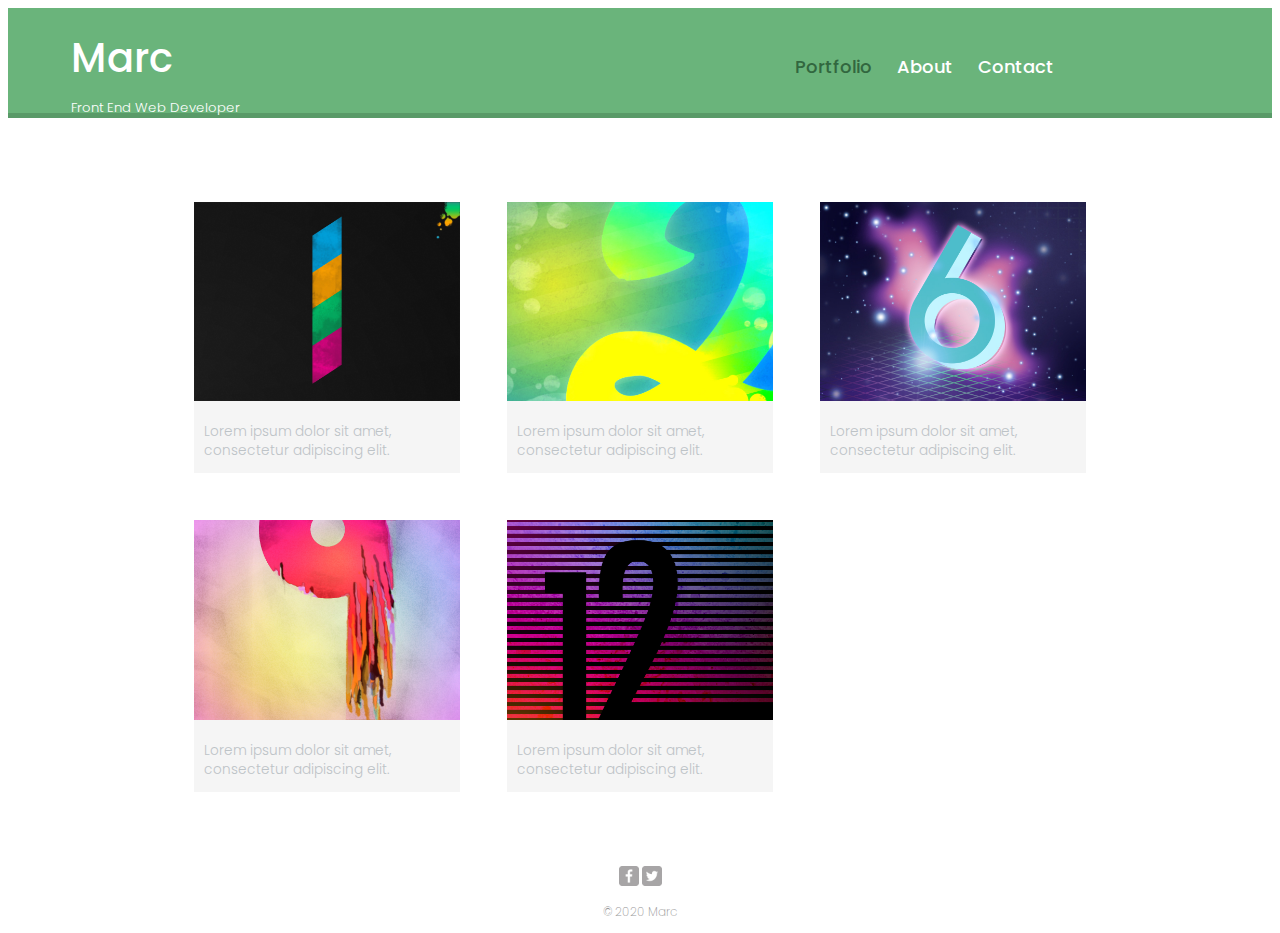
<file: index.html>
<!DOCTYPE html>

<html>

<head>
    <!-- Specifiy character set -->
    <meta charset="utf-8">
    <!-- Viewport meta tag -->
    <meta name="viewport" content="width=device-width, intial-scale=1">
    <!-- Title -->
    <title>Marc | Front End Web Developer</title>
    <!-- Google Fonts -->
    <link href="https://fonts.googleapis.com/css2?family=Poppins:wght@200;300;500&display=swap" rel="stylesheet">
    <!-- Make all browsers the same with Normalize -->
    <link href="https://necolas.github.io/normalize.css/8.0.1/normalize.css" rel="stylesheet">
    <!-- Stylesheets -->
    <link href="css/styles.css" rel="stylesheet">
    <link href="css/responsive.css" rel="stylesheet">
</head>

<body>
    <!-- START OF THE HEADER-->
    <header>
        <!-- START LOGO-->
        <!-- Clicking either of these should take you back to the index page-->
        <a href="index.html" id="logo">
            <!-- H1 element for our name-->
            <h1>Marc</h1>
            <!-- H2 element for our title-->
            <h2>Front End Web Developer</h2>
        </a>
        <!-- END LOGO-->

        <!-- START OF NAVBAR-->
        <nav>
            <!-- Navbar with three links: Portfolio, About, Contact -->
            <ul>
                <li><a href="index.html" class="selected">Portfolio</a></li>
                <li><a href="about.html">About</a></li>
                <li><a href="contact.html">Contact</a></li>
            </ul>
        </nav>
        <!-- END OF NAVBAR-->
    </header>
    <!-- END OF THE HEADER -->


    <!-- START PORTFOLIO CONTENT-->

    <!-- For each of the portfolio items we have an image, text underneath it with a light gray background-->

    <div id="wrapper">
        <ul id="gallery">
            <li>
                <img src="img/numbers-01.jpg" alt="Number 1">
                <p>Lorem ipsum dolor sit amet, consectetur adipiscing elit.</p>
            </li>
            <li>
                <img src="img/numbers-02.jpg" alt="Number 2">
                <p>Lorem ipsum dolor sit amet, consectetur adipiscing elit.</p>
            </li>
            <li>
                <img src="img/numbers-06.jpg" alt="Number 6">
                <p>Lorem ipsum dolor sit amet, consectetur adipiscing elit.</p>
            </li>
            <li>
                <img src="img/numbers-09.jpg" alt="Number 9">
                <p>Lorem ipsum dolor sit amet, consectetur adipiscing elit.</p>
            </li>
            <li>
                <img src="img/numbers-12.jpg" alt="Number 12">
                <p>Lorem ipsum dolor sit amet, consectetur adipiscing elit.</p>
            </li>
        </ul>
    </div>

    <!-- END PORTFOLIO CONTENT-->


    <!-- START FOOTER-->
    <footer>
        <!-- There is a facebook link that opens a new tab-->
        <a href="http://facebook.com" target="_blank"><img src="img/facebook-wrap.png" class="social-icon"></a>
        <!-- There is a twitter link that opens a new tab-->
        <a href="http://twitter.com" target="_blank"><img src="img/twitter-wrap.png" class="social-icon"></a>
        <!-- Copyright information-->
        <p>&copy; 2020 Marc</p>
    </footer>
    <!-- END FOOTER-->

</body>

</html>
</file>
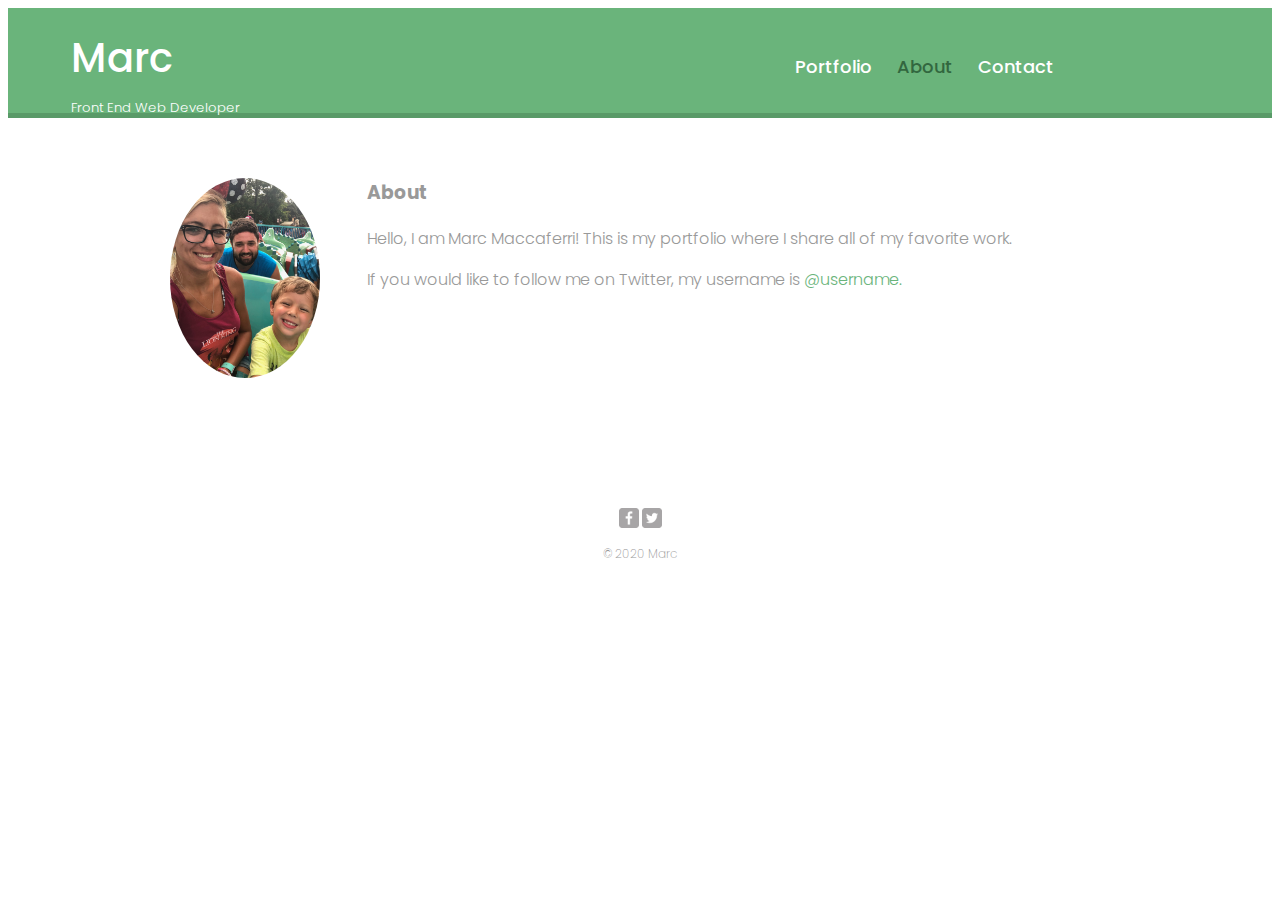
<file: about.html>
<!DOCTYPE html>

<html>

<head>
    <!-- Specifiy character set -->
    <meta charset="utf-8">
    <!-- Viewport meta tag -->
    <meta name="viewport" content="width=device-width, intial-scale=1">
    <!-- Title -->
    <title>Marc | Front End Web Developer</title>
    <!-- Google Fonts -->
    <link href="https://fonts.googleapis.com/css2?family=Poppins:wght@200;300;500&display=swap" rel="stylesheet">
    <!-- Make all browsers the same with Normalize -->
    <link href="https://necolas.github.io/normalize.css/8.0.1/normalize.css" rel="stylesheet">
    <!-- Stylesheets -->
    <link href="css/styles.css" rel="stylesheet">
    <link href="css/responsive.css" rel="stylesheet">
</head>

<body>
    <!-- START OF THE HEADER-->
    <header>
        <!-- START LOGO-->
        <!-- Clicking either of these should take you back to the index page-->
        <a href="index.html" id="logo">
            <!-- H1 element for our name-->
            <h1>Marc</h1>
            <!-- H2 element for our title-->
            <h2>Front End Web Developer</h2>
        </a>
        <!-- END LOGO-->

        <!-- START OF NAVBAR-->
        <nav>
            <!-- Navbar with three links: Portfolio, About, Contact -->
            <ul>
                <li><a href="index.html">Portfolio</a></li>
                <li><a href="about.html" class="selected">About</a></li>
                <li><a href="contact.html">Contact</a></li>
            </ul>
        </nav>
        <!-- END OF NAVBAR-->
    </header>
    <!-- END OF THE HEADER -->


    <div id="wrapper">
        <!-- ABOUT IMAGE-->
        <img src="img/marc.jpeg" alt="Photo of Marc" class="profile-photo">
        <!-- TITLE -->
        <h3>About</h3>
        <!-- ABOUT PARAGRAPHS -->
        <p>Hello, I am Marc Maccaferri! This is my portfolio where I share all of my favorite work.</p>
        <p>If you would like to follow me on Twitter, my username is <a href="http://twitter.com" target="_blank">@username.</a></p>
    </div>

    <!-- START FOOTER -->
    <footer>
        <!-- There is a facebook link that opens a new tab-->
        <a href="http://facebook.com" target="_blank"><img src="img/facebook-wrap.png" class="social-icon"></a>
        <!-- There is a twitter link that opens a new tab-->
        <a href="http://twitter.com" target="_blank"><img src="img/twitter-wrap.png" class="social-icon"></a>
        <!-- Copyright information-->
        <p>&copy; 2020 Marc</p>
    </footer>
    <!-- END FOOTER-->

</body>

</html>
</file>
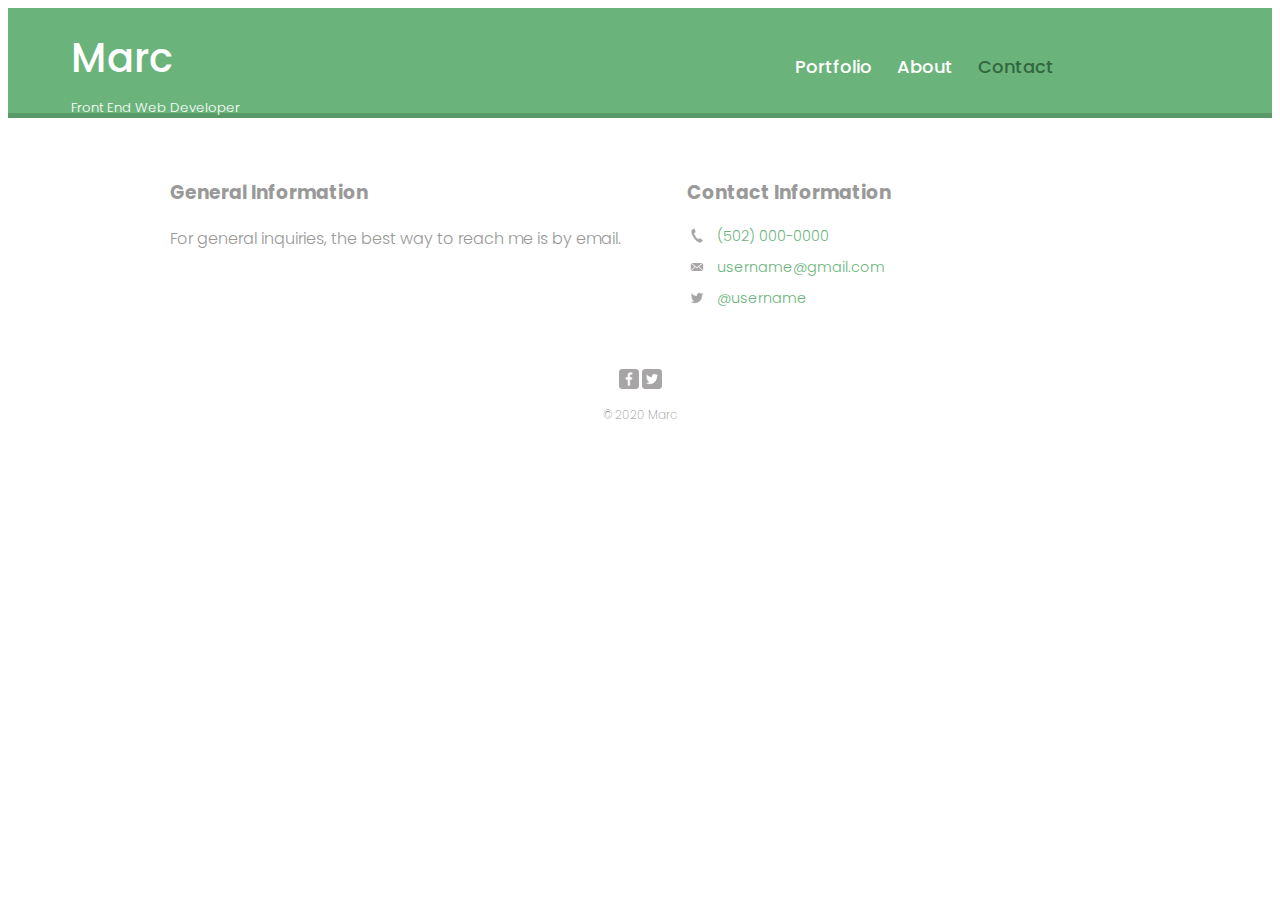
<file: contact.html>
<!DOCTYPE html>

<html>

<head>
    <!-- Specifiy character set -->
    <meta charset="utf-8">
    <!-- Viewport meta tag -->
    <meta name="viewport" content="width=device-width, intial-scale=1">
    <!-- Title -->
    <title>Marc | Front End Web Developer</title>
    <!-- Google Fonts -->
    <link href="https://fonts.googleapis.com/css2?family=Poppins:wght@200;300;500&display=swap" rel="stylesheet">
    <!-- Make all browsers the same with Normalize -->
    <link href="https://necolas.github.io/normalize.css/8.0.1/normalize.css" rel="stylesheet">
    <!-- Stylesheets -->
    <link href="css/styles.css" rel="stylesheet">
    <link href="css/responsive.css" rel="stylesheet">
</head>

<body>
    <!-- START OF THE HEADER-->
    <header>
        <!-- START LOGO-->
        <!-- Clicking either of these should take you back to the index page-->
        <a href="index.html" id="logo">
            <!-- H1 element for our name-->
            <h1>Marc</h1>
            <!-- H2 element for our title-->
            <h2>Front End Web Developer</h2>
        </a>
        <!-- END LOGO-->

        <!-- START OF NAVBAR-->
        <nav>
            <!-- Navbar with three links: Portfolio, About, Contact -->
            <ul>
                <li><a href="index.html">Portfolio</a></li>
                <li><a href="about.html">About</a></li>
                <li><a href="contact.html" class="selected">Contact</a></li>
            </ul>
        </nav>
        <!-- END OF NAVBAR-->
    </header>
    <!-- END OF THE HEADER -->


    <div id="wrapper">
        <section id="primary">
            <h3>General Information</h3>
            <p>For general inquiries, the best way to reach me is by email.</p>
        </section>
        <section id="secondary">
            <h3>Contact Information</h3>
            <ul class="contact-info">
                <li class="phone"><a href="tel:5020000000">(502) 000-0000</a></li>
                <li class="mail"><a href="mailto:username@gmail.com">username@gmail.com</a></li>
                <li class="twitter"><a href="http://twitter.com" target="_blank">@username</a></li>
            </ul>
        </section>
    </div>


    <!-- START FOOTER-->
    <footer>
        <!-- There is a facebook link that opens a new tab-->
        <a href="http://facebook.com" target="_blank"><img src="img/facebook-wrap.png" class="social-icon"></a>
        <!-- There is a twitter link that opens a new tab-->
        <a href="http://twitter.com" target="_blank"><img src="img/twitter-wrap.png" class="social-icon"></a>
        <!-- Copyright information-->
        <p>&copy; 2020 Marc</p>
    </footer>
    <!-- END FOOTER-->

</body>

</html>
</file>
<file: css/styles.css>
/*****************
GENERAL
*****************/

body {
    font-family: 'Poppins', sans-serif;
}

#wrapper {
    max-width: 940px;
    margin: 0 auto;
    padding: 0 5%;
    font-weight: 300;
}

img {
    max-width: 100%;
}

a {
    text-decoration: none;
}

h1 {
    font-size: 1.75rem;
    font-weight: 500;
    margin: 15px 0px;
}

h2 {
    font-size: 1em;
    font-weight: 300;
    margin: -5px 0px;
}

h3 {
    margin: 0px 0px 1em 0px;
}

ul {
    list-style: none;
}

/*****************
HEADER
*****************/

header {
    width: 100%;
    margin: 0 0 30px 0;
    padding: 5px 0 0 0;
}

#logo {
    text-align: center;
}


/*****************
NAVIGATION
*****************/

nav li {
    display: inline-block;
}

nav {
    text-align: center;
    padding: 10px 0px;
    margin: 20px 0 0;
}

nav a {
    font-weight: 500;
    padding: 15px 10px;
}

nav ul {
    margin: 0 10px;
    padding: 0;
}

/*****************
FOOTER
*****************/
footer {
    text-align: center;
    font-size: 0.75em;
    padding-top: 50px;
    font-weight: 200;
    clear: both;
}

.social-icon {
    width: 20px;
    height: 20px;
    margin: 0px;
}

/*****************
PAGE: PORTFOLIO
*****************/

#gallery {
    margin: 0;
    padding: 0;
}

#gallery li {
    float: left;
    width: 45%;
    margin: 2.5%;
    background-color: #f5f5f5;
    color: #bdc3c7;
    font-weight: 300;
}

#gallery p {
    padding: 0px 10px;
    font-size: .85em;
    line-height: 1.4;
}


/*****************
PAGE: ABOUT
*****************/

.profile-photo {
    display: block;
    max-width: 150px;
    margin: 0 auto 30px;
    border-radius: 100%;
}


/*****************
PAGE: CONTACT
*****************/

.contact-info {
    padding: 0;
    margin: 0;
    font-size: 0.9em;
}

.contact-info a {
    display: block;
    background-repeat: no-repeat;
    min-height: 20px;
    background-size: 20px 20px;
    padding: 0 0 0 30px;
    margin: 0 0 10px;
}

.contact-info li.phone a {
    background-image: url(../img/phone.png)
}

.contact-info li.mail a {
    background-image: url(../img/mail.png)
}

.contact-info li.twitter a {
    background-image: url(../img/twitter.png)
}


/*****************
COLORS
*****************/

body {
    background-color: #fff;
    color: #999;
}

a {
    color: #6AB47B;
}

nav a,
nav a:visited {
    color: #fff;
}

nav a.selected,
nav a:hover {
    color: #32673f;
}

/* Background color on mobile devices*/
nav {
    background: #599a68;
}

header {
    background: #6ab47b;
}

header h1,
header h2 {
    color: #fff;
}
</file>
<file: css/responsive.css>
@media screen and (min-width: 480px) {

    /****************
    TWO COLUMN LAYOUT
    ****************/

    #primary {
        width: 50%;
        float: left;
    }

    #secondary {
        width: 45%;
        float: right;
    }

    /****************
    PAGE: PORTFOLIO
    ****************/

    #gallery li {
        width: 28.3333%;
    }

    #gallery li:nth-child(4n) {
        clear: left;
    }

    /****************
    PAGE: ABOUT
    ****************/

    .profile-photo {
        float: left;
        margin: 0 5% 80px 0;
    }


}

@media screen and (min-width: 660px) {
    nav {
        background: none;
        float: right;
        font-size: 1.125em;
        margin: 30px 5% 0 0;
        width: 45%;
    }

    h1 {
        font-size: 2.5em;
    }

    h2 {
        font-size: .825em;
        margin-bottom: 20px;
    }


    #logo {
        float: left;
        width: 45%;
        text-align: left;
        margin-left: 5%;
    }

    header {
        border-bottom: 5px solid #599a68;
        margin-bottom: 60px;
        height: 100px;
    }
}
</file>
